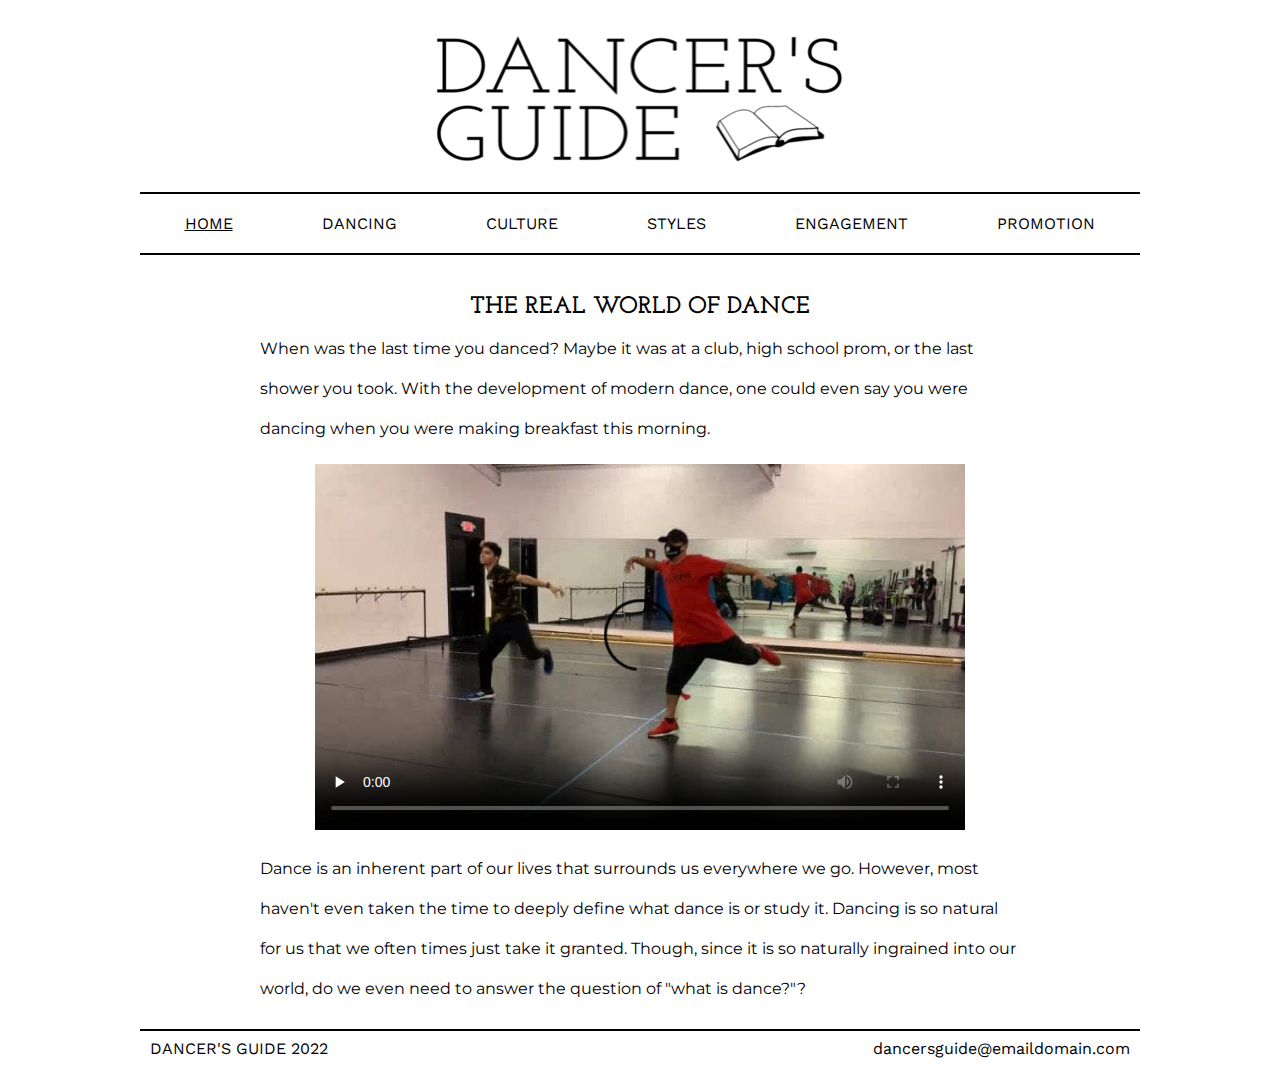
<file: index.html>
<!doctype html>
<html lang="en">

<head>
    <meta charset="utf-8">
    <title>Home | Dancer's Guide</title>
    <link rel="icon" href="images/dancer'sguide_favicon.png">
    <meta name="viewport" content="width=device-width, initial-scale=1">
    <link href="css/dancersguide.css" rel="stylesheet" type="text/css">
    <link href="css/dancersguide_narrow.css" rel="stylesheet" media="only screen and (max-width:700px)">
    <link rel="preconnect" href="https://fonts.googleapis.com">
    <link rel="preconnect" href="https://fonts.gstatic.com" crossorigin>
    <link href="https://fonts.googleapis.com/css2?family=Josefin+Slab:wght@400;600;700&family=Montserrat:wght@100;400&family=Open+Sans:ital,wght@0,400;0,700;1,400;1,700&family=Work+Sans:ital,wght@0,400;0,700;1,400;1,700&display=swap" rel="stylesheet">
</head>

<body>
        <div id="wrapper">

            <header>

                <div>
                    <a href="index.html"><img src="images/dancersguidelogo_scaled.png" alt="Dancer's Guide with open book"></a>
                </div>

            </header>

            <nav id="desktopnav">
                <ul>
                    <li class="indicator">
                        <a href="index.html">HOME</a>
                    </li>
                    <li>
                        <a href="dancing.html">DANCING</a>
                    </li>
                    <li>
                        <a href="culture.html">CULTURE</a>
                    </li>
                    <li>
                        <a href="styles.html">STYLES</a>
                    </li>
                    <li>
                        <a href="engagement.html">ENGAGEMENT</a>
                    </li>
                    <li>
                        <a href="promotion.html">PROMOTION</a>
                    </li>
                </ul>
            </nav>

            <div id="mobile-nav">
                <input type="checkbox" id="hamburger">

                <div id="burger">
                    <label for="hamburger">&#x2261;</label>
                </div>

                <div id="x">
                    <label for="hamburger">x</label>
                </div>

                <div class="menu">
                    <ul>
                        <li class="indicator">
                            <a href="index.html">HOME</a>
                        </li>
                        <li>
                            <a href="dancing.html">DANCING</a>
                        </li>
                        <li>
                            <a href="culture.html">CULTURE</a>
                        </li>
                        <li>
                            <a href="styles.html">STYLES</a>
                        </li>
                        <li>
                            <a href="engagement.html">ENGAGEMENT</a>
                        </li>
                        <li>
                            <a href="promotion.html">PROMOTION</a>
                        </li>
                    </ul>
                </div>
            </div>

            <div id="content">
                <main>
                    <p id="header">
                        <strong>THE REAL WORLD OF DANCE</strong>
                    </p>

                    <p class="content">
                        When was the last time you danced? Maybe it was at a club, high school prom, or the last shower you took. With the development of modern dance, one could even say you were dancing when you were making breakfast this morning.
                    </p>

                    <div id="indexvideo">
                        <video src="videos/dancersguide_index_reel.mp4" poster="images/indexposter.jpg" controls autoplay loop preload="none"></video>
                    </div>

                    <p class="content">
                        Dance is an inherent part of our lives that surrounds us everywhere we go. However, most haven't even taken the time to deeply define what dance is or study it. Dancing is so natural for us that we often times just take it granted. Though, since it is so naturally ingrained into our world, do we even need to answer the question of "what is dance?"?
                    </p>
                </main>
            </div>

            <div id="bottomborder">

            </div>

            <footer>
                <div id="footerleft">
                    <a href="index.html">DANCER'S GUIDE 2022</a>
                </div>
                <div id="footerright">
                    dancersguide@emaildomain.com
                </div>
            </footer>
        </div>
</body>

</html>
</file>
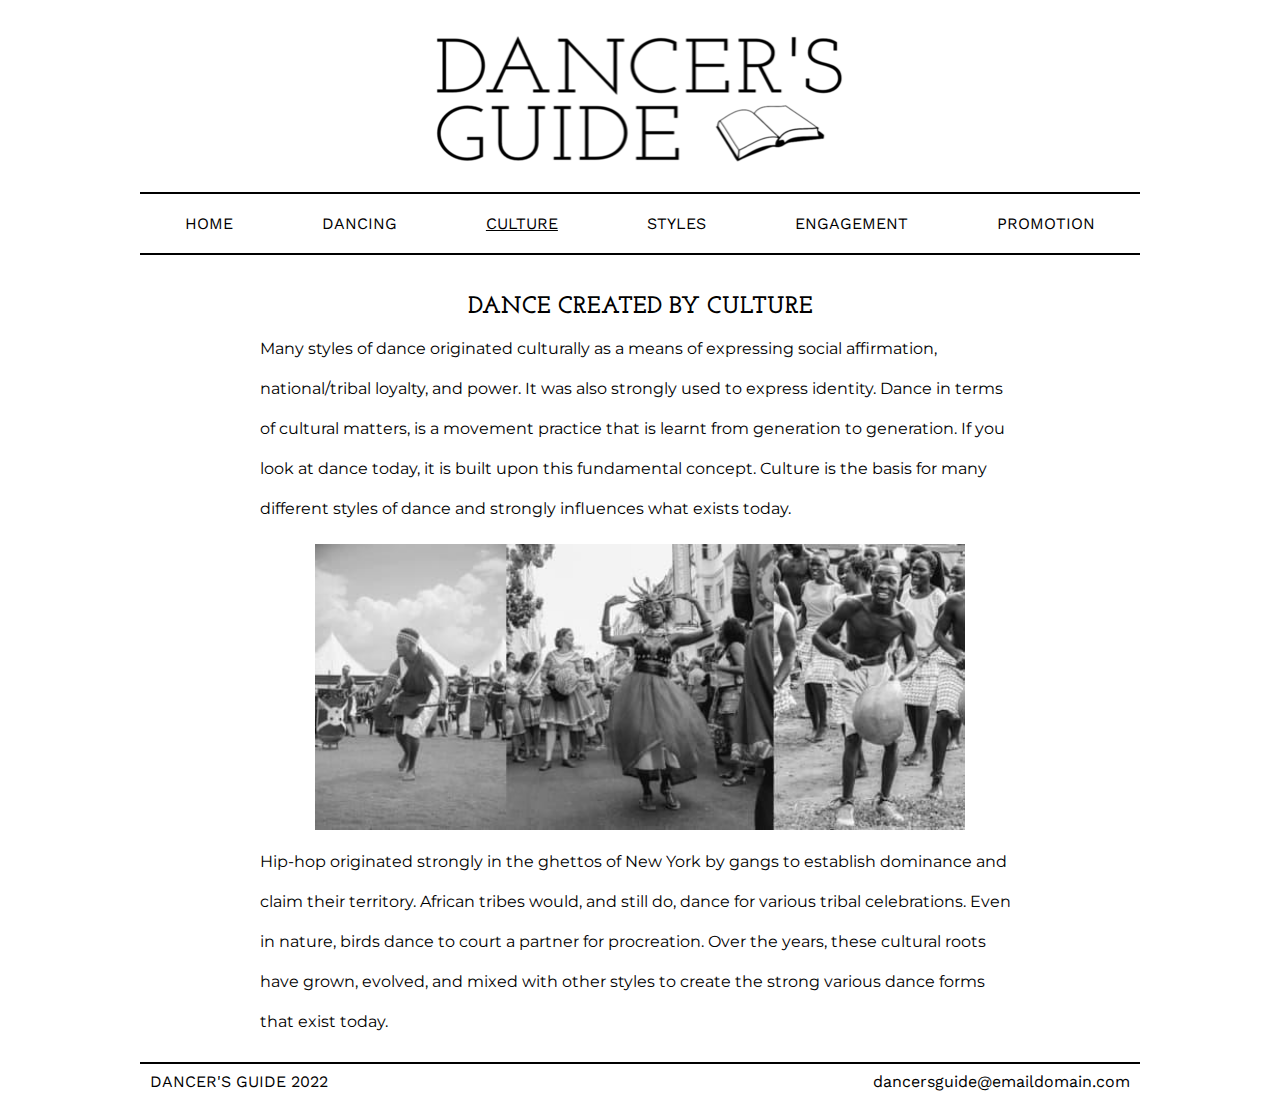
<file: culture.html>
<!doctype html>
<html lang="en">

<head>
    <meta charset="utf-8">
    <title>Dance by Culture | Dancer's Guide</title>
    <link rel="icon" href="images/dancer'sguide_favicon.png">
    <meta name="viewport" content="width=device-width, initial-scale=1">
    <link href="css/dancersguide.css" rel="stylesheet" type="text/css">
    <link href="css/dancersguide_narrow.css" rel="stylesheet" media="only screen and (max-width:700px)">
    <link rel="preconnect" href="https://fonts.googleapis.com">
    <link rel="preconnect" href="https://fonts.gstatic.com" crossorigin>
    <link href="https://fonts.googleapis.com/css2?family=Josefin+Slab:wght@400;600;700&family=Montserrat:wght@100;400&family=Open+Sans:ital,wght@0,400;0,700;1,400;1,700&family=Work+Sans:ital,wght@0,400;0,700;1,400;1,700&display=swap" rel="stylesheet">
</head>

<body>
        <div id="wrapper">

            <header>

                <div>
                    <a href="index.html"><img src="images/dancersguidelogo_scaled.png" alt="Dancer's Guide with open book"></a>
                </div>

            </header>

            <nav id="desktopnav">
                <ul>
                    <li>
                        <a href="index.html">HOME</a>
                    </li>
                    <li>
                        <a href="dancing.html">DANCING</a>
                    </li>
                    <li>
                        <a href="culture.html" class="indicator">CULTURE</a>
                    </li>
                    <li>
                        <a href="styles.html">STYLES</a>
                    </li>
                    <li>
                        <a href="engagement.html">ENGAGEMENT</a>
                    </li>
                    <li>
                        <a href="promotion.html">PROMOTION</a>
                    </li>
                </ul>
            </nav>

            <div id="mobile-nav">
                <input type="checkbox" id="hamburger">

                <div id="burger">
                    <label for="hamburger">&#x2261;</label>
                </div>

                <div id="x">
                    <label for="hamburger">x</label>
                </div>

                <div class="menu">
                    <ul>
                        <li>
                            <a href="index.html">HOME</a>
                        </li>
                        <li>
                            <a href="dancing.html">DANCING</a>
                        </li>
                        <li class="indicator">
                            <a href="culture.html">CULTURE</a>
                        </li>
                        <li>
                            <a href="styles.html">STYLES</a>
                        </li>
                        <li>
                            <a href="engagement.html">ENGAGEMENT</a>
                        </li>
                        <li>
                            <a href="promotion.html">PROMOTION</a>
                        </li>
                    </ul>
                </div>
            </div>

            <div id="content">
                <main>
                    <p id="header">
                        <strong>DANCE CREATED BY CULTURE</strong>
                    </p>

                    <p class="content">
                        Many styles of dance originated culturally as a means of expressing social affirmation, national/tribal loyalty, and power. It was also strongly used to express identity. Dance in terms of cultural matters, is a movement practice that is learnt from generation to generation. If you look at dance today, it is built upon this fundamental concept. Culture is the basis for many different styles of dance and strongly influences what exists today.
                    </p>

                    <div id="cultureimg">
                        <img src="images/culturallydancingpeople.jpg" alt="three images of non-western dancers">
                    </div>

                    <p class="content">
                        Hip-hop originated strongly in the ghettos of New York by gangs to establish dominance and claim their territory. African tribes would, and still do, dance for various tribal celebrations. Even in nature, birds dance to court a partner for procreation. Over the years, these cultural roots have grown, evolved, and mixed with other styles to create the strong various dance forms that exist today.
                    </p>
                </main>
            </div>

            <div id="bottomborder">

            </div>

            <footer>
                <div id="footerleft">
                    <a href="index.html">DANCER'S GUIDE 2022</a>
                </div>
                <div id="footerright">
                    dancersguide@emaildomain.com
                </div>
            </footer>
        </div>
</body>

</html>
</file>
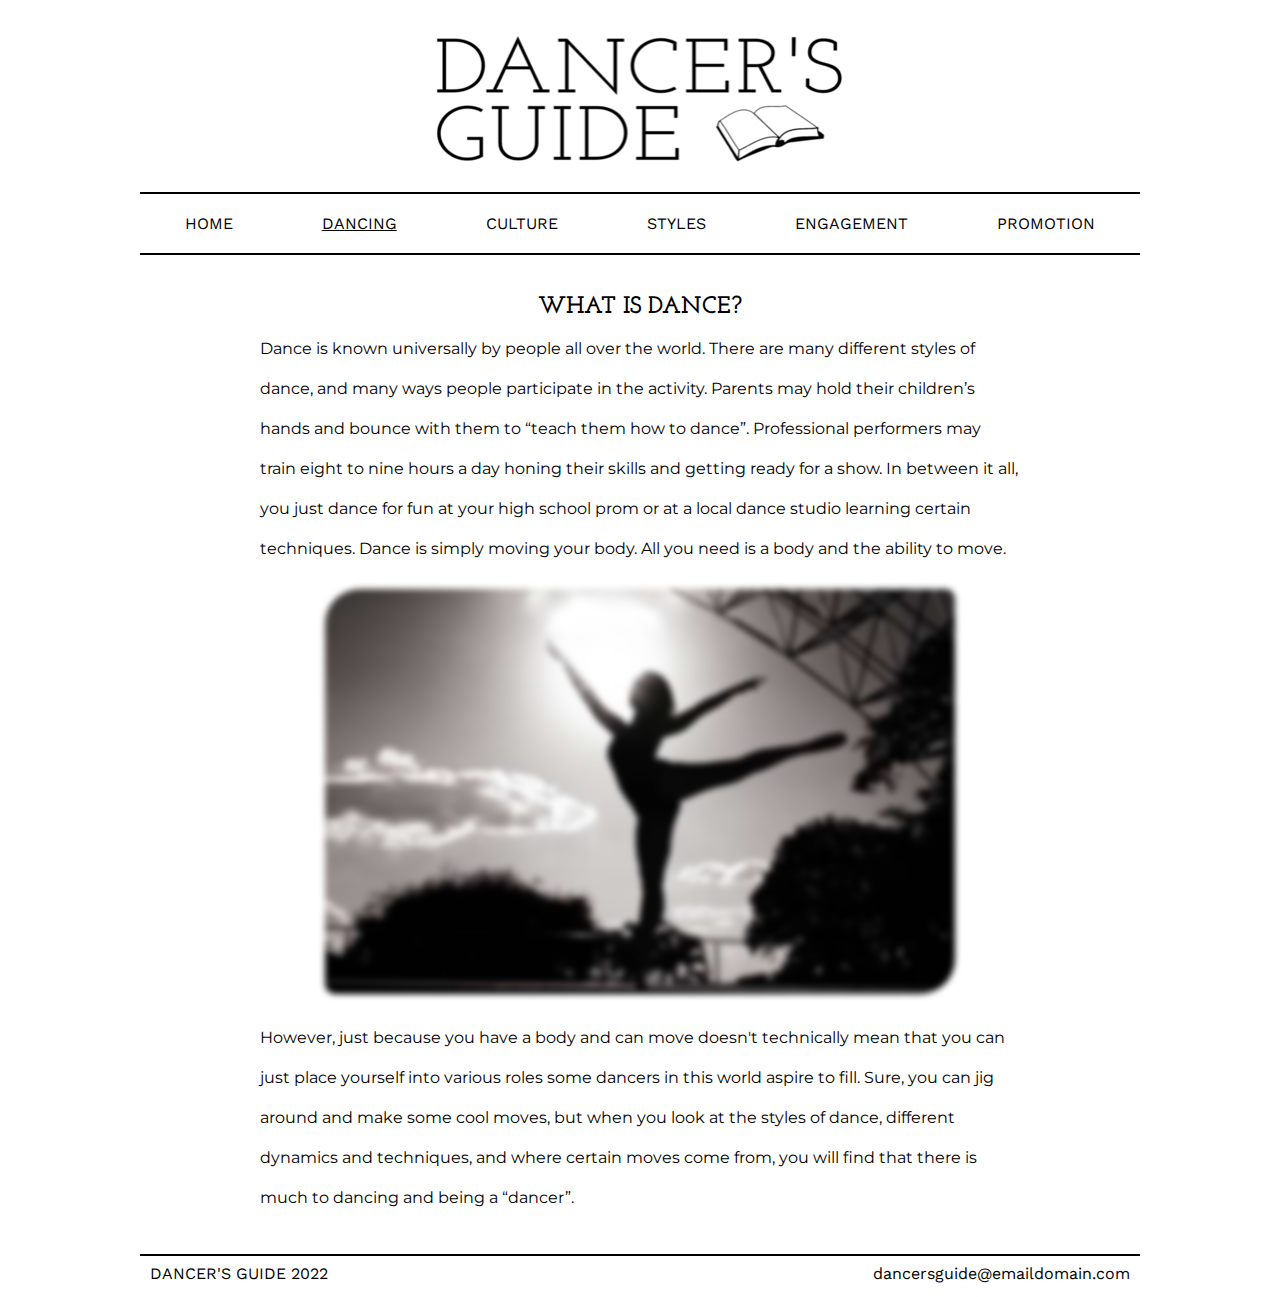
<file: dancing.html>
<!doctype html>
<html lang="en">

<head>
    <meta charset="utf-8">
    <title>Dancing | Dancer's Guide</title>
    <link rel="icon" href="images/dancer'sguide_favicon.png">
    <meta name="viewport" content="width=device-width, initial-scale=1">
    <link href="css/dancersguide.css" rel="stylesheet" type="text/css">
    <link href="css/dancersguide_narrow.css" rel="stylesheet" media="only screen and (max-width:700px)">
    <link rel="preconnect" href="https://fonts.googleapis.com">
    <link rel="preconnect" href="https://fonts.gstatic.com" crossorigin>
    <link href="https://fonts.googleapis.com/css2?family=Josefin+Slab:wght@400;600;700&family=Montserrat:wght@100;400&family=Open+Sans:ital,wght@0,400;0,700;1,400;1,700&family=Work+Sans:ital,wght@0,400;0,700;1,400;1,700&display=swap" rel="stylesheet">
</head>

<body>
        <div id="wrapper">

            <header>

                <div>
                    <a href="index.html"><img src="images/dancersguidelogo_scaled.png" alt="Dancer's Guide with open book"></a>
                </div>

            </header>

            <nav id="desktopnav">
                <ul>
                    <li>
                        <a href="index.html">HOME</a>
                    </li>
                    <li class="indicator">
                        <a href="dancing.html">DANCING</a>
                    </li>
                    <li>
                        <a href="culture.html">CULTURE</a>
                    </li>
                    <li>
                        <a href="styles.html">STYLES</a>
                    </li>
                    <li>
                        <a href="engagement.html">ENGAGEMENT</a>
                    </li>
                    <li>
                        <a href="promotion.html">PROMOTION</a>
                    </li>
                </ul>
            </nav>

            <div id="mobile-nav">
                <input type="checkbox" id="hamburger">

                <div id="burger">
                    <label for="hamburger">&#x2261;</label>
                </div>

                <div id="x">
                    <label for="hamburger">x</label>
                </div>

                <div class="menu">
                    <ul>
                        <li>
                            <a href="index.html">HOME</a>
                        </li>
                        <li class="indicator">
                            <a href="dancing.html">DANCING</a>
                        </li>
                        <li>
                            <a href="culture.html">CULTURE</a>
                        </li>
                        <li>
                            <a href="styles.html">STYLES</a>
                        </li>
                        <li>
                            <a href="engagement.html">ENGAGEMENT</a>
                        </li>
                        <li>
                            <a href="promotion.html">PROMOTION</a>
                        </li>
                    </ul>
                </div>
            </div>

            <div id="content">
                <main>
                    <p id="header">
                        <strong>WHAT IS DANCE?</strong>
                    </p>

                    <p class="content">
                        Dance is known universally by people all over the world. There are many different styles of dance, and many ways people participate in the activity. Parents may hold their children’s hands and bounce with them to “teach them how to dance”. Professional performers may train eight to nine hours a day honing their skills and getting ready for a show. In between it all, you just dance for fun at your high school prom or at a local dance studio learning certain techniques. Dance is simply moving your body. All you need is a body and the ability to move.
                    </p>

                    <div id="dancinggirlimg">
                        <img src="images/grayscaledancer.jpg" alt="ballerina dancer in grayscale">
                    </div>

                    <p class="content">
                        However, just because you have a body and can move doesn't technically mean that you can just place yourself into various roles some dancers in this world aspire to fill. Sure, you can jig around and make some cool moves, but when you look at the styles of dance, different dynamics and techniques, and where certain moves come from, you will find that there is much to dancing and being a “dancer”.
                    <p>

                        <!--                ** Content about cross-training, general technique training, etc.-->

                </main>
            </div>

            <div id="bottomborder">

            </div>

            <footer>
                <div id="footerleft">
                    <a href="index.html">DANCER'S GUIDE 2022</a>
                </div>
                <div id="footerright">
                    dancersguide@emaildomain.com
                </div>
            </footer>
        </div>
</body>

</html>
</file>
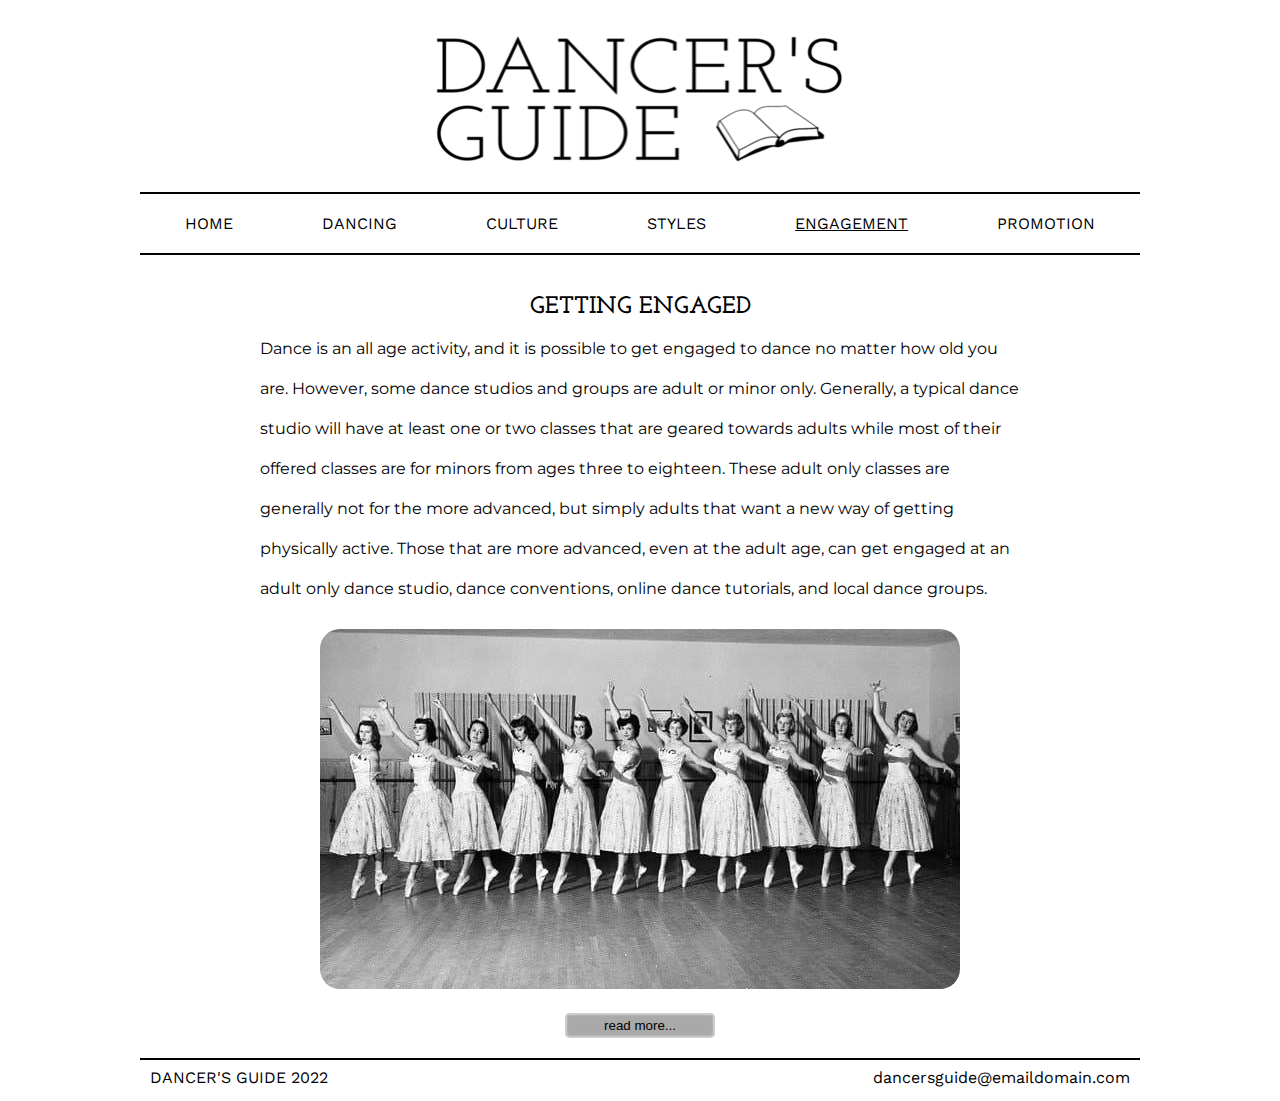
<file: engagement.html>
<!doctype html>
<html lang="en">

<head>
    <meta charset="utf-8">
    <title>Engagement | Dancer's Guide</title>
    <link rel="icon" href="images/dancer'sguide_favicon.png">
    <meta name="viewport" content="width=device-width, initial-scale=1">
    <link href="css/dancersguide.css" rel="stylesheet" type="text/css">
    <link href="css/dancersguide_narrow.css" rel="stylesheet" media="only screen and (max-width:700px)">
    <script src="javascript/more.js"></script>
    <link rel="preconnect" href="https://fonts.googleapis.com">
    <link rel="preconnect" href="https://fonts.gstatic.com" crossorigin>
    <link href="https://fonts.googleapis.com/css2?family=Josefin+Slab:wght@400;600;700&family=Montserrat:wght@100;400&family=Open+Sans:ital,wght@0,400;0,700;1,400;1,700&family=Work+Sans:ital,wght@0,400;0,700;1,400;1,700&display=swap" rel="stylesheet">
</head>

<body>
        <div id="wrapper">
            <header>
                <div>
                    <a href="index.html"><img src="images/dancersguidelogo_scaled.png" alt="Dancer's Guide with open book"></a>
                </div>
            </header>

            <nav id="desktopnav">
                <ul>
                    <li>
                        <a href="index.html">HOME</a>
                    </li>
                    <li>
                        <a href="dancing.html">DANCING</a>
                    </li>
                    <li>
                        <a href="culture.html">CULTURE</a>
                    </li>
                    <li>
                        <a href="styles.html">STYLES</a>
                    </li>
                    <li class="indicator">
                        <a href="engagement.html">ENGAGEMENT</a>
                    </li>
                    <li>
                        <a href="promotion.html">PROMOTION</a>
                    </li>
                </ul>
            </nav>

            <div id="mobile-nav">
                <input type="checkbox" id="hamburger">

                <div id="burger">
                    <label for="hamburger">&#x2261;</label>
                </div>

                <div id="x">
                    <label for="hamburger">x</label>
                </div>

                <div class="menu">
                    <ul>
                        <li>
                            <a href="index.html">HOME</a>
                        </li>
                        <li>
                            <a href="dancing.html">DANCING</a>
                        </li>
                        <li>
                            <a href="culture.html">CULTURE</a>
                        </li>
                        <li>
                            <a href="styles.html">STYLES</a>
                        </li>
                        <li class="indicator">
                            <a href="engagement.html">ENGAGEMENT</a>
                        </li>
                        <li>
                            <a href="promotion.html">PROMOTION</a>
                        </li>
                    </ul>
                </div>
            </div>

            <div id="content">
                <main>
                    <p id="header">
                        <strong>GETTING ENGAGED</strong>
                    </p>

                    <p class="content">
                        Dance is an all age activity, and it is possible to get engaged to dance no matter how old you are. However, some dance studios and groups are adult or minor only. Generally, a typical dance studio will have at least one or two classes that are geared towards adults while most of their offered classes are for minors from ages three to eighteen. These adult only classes are generally not for the more advanced, but simply adults that want a new way of getting physically active. Those that are more advanced, even at the adult age, can get engaged at an adult only dance studio, dance conventions, online dance tutorials, and local dance groups.
                    </p>

                    <div id="engagementimg1">
                        <img src="images/ballerinas.jpg" alt="dance studio in grayscale">
                    </div>

                    <span id="buttonplaceholder"></span>

                    <div id="more">
                        <p class="content">
                            With the rise of the internet and ever-increasing use of social media, getting engaged has only gotten easier. There are countless teachers, dance groups, and communities to get engaged with online. Larger organizations sell tutorials through a subscription process. Independent choreographers and teachers will sell content via a streaming service. They may also have their own website where you can sign up for personal training virtually. Other choreographers and teachers will have a YouTube channel where they post their content for free. Some dancers prefer to live on Instagram, of which you can find many little tutorials, tips, tricks. Some dancers take their engagement to TikTok and reach that audience, although tutorials do tend to be shorter and of less quality on that platform.
                        </p>

                        <div id="engagementimg2">
                            <img src="images/posingballerinas.jpg" alt="ballerinas in ballet studio in grayscale">
                        </div>

                        <p class="content buttonpad">
                            Those that are looking to dance pre-professionally/professionally can join a local competitive dance studio. Competitive studios travel locally/nationally to compete against other dance studios. The environment is more competitive and participating dancers usally take it more seriously. Many have kickstarted their professional career this way. Unique opportunities can come  from monetary scholarships and masterclass invitations that are awarded at conventions. Others come from performance teams that consist of individually selected dancers chosen by the company. Selected dancers get the opportunity to work closely with lead choreographers that put together a performance during nationals. Occasionally, a dancer will get selected by a talent scout and be given an opportunity to audition for agent representation. Another career kickstarter can come from being selected to work as a teacher's assistants through the touring year.
                        </p>
                    </div>

                    <div id="button">
                        <button class="button" onclick="myFunction()" id="myBtn">read more...</button>
                    </div>
                </main>
            </div>

            <div id="bottomborder">

            </div>

            <footer>
                <div id="footerleft">
                    <a href="index.html">DANCER'S GUIDE 2022</a>
                </div>
                <div id="footerright">
                    dancersguide@emaildomain.com
                </div>
            </footer>
        </div>
</body>

</html>
</file>
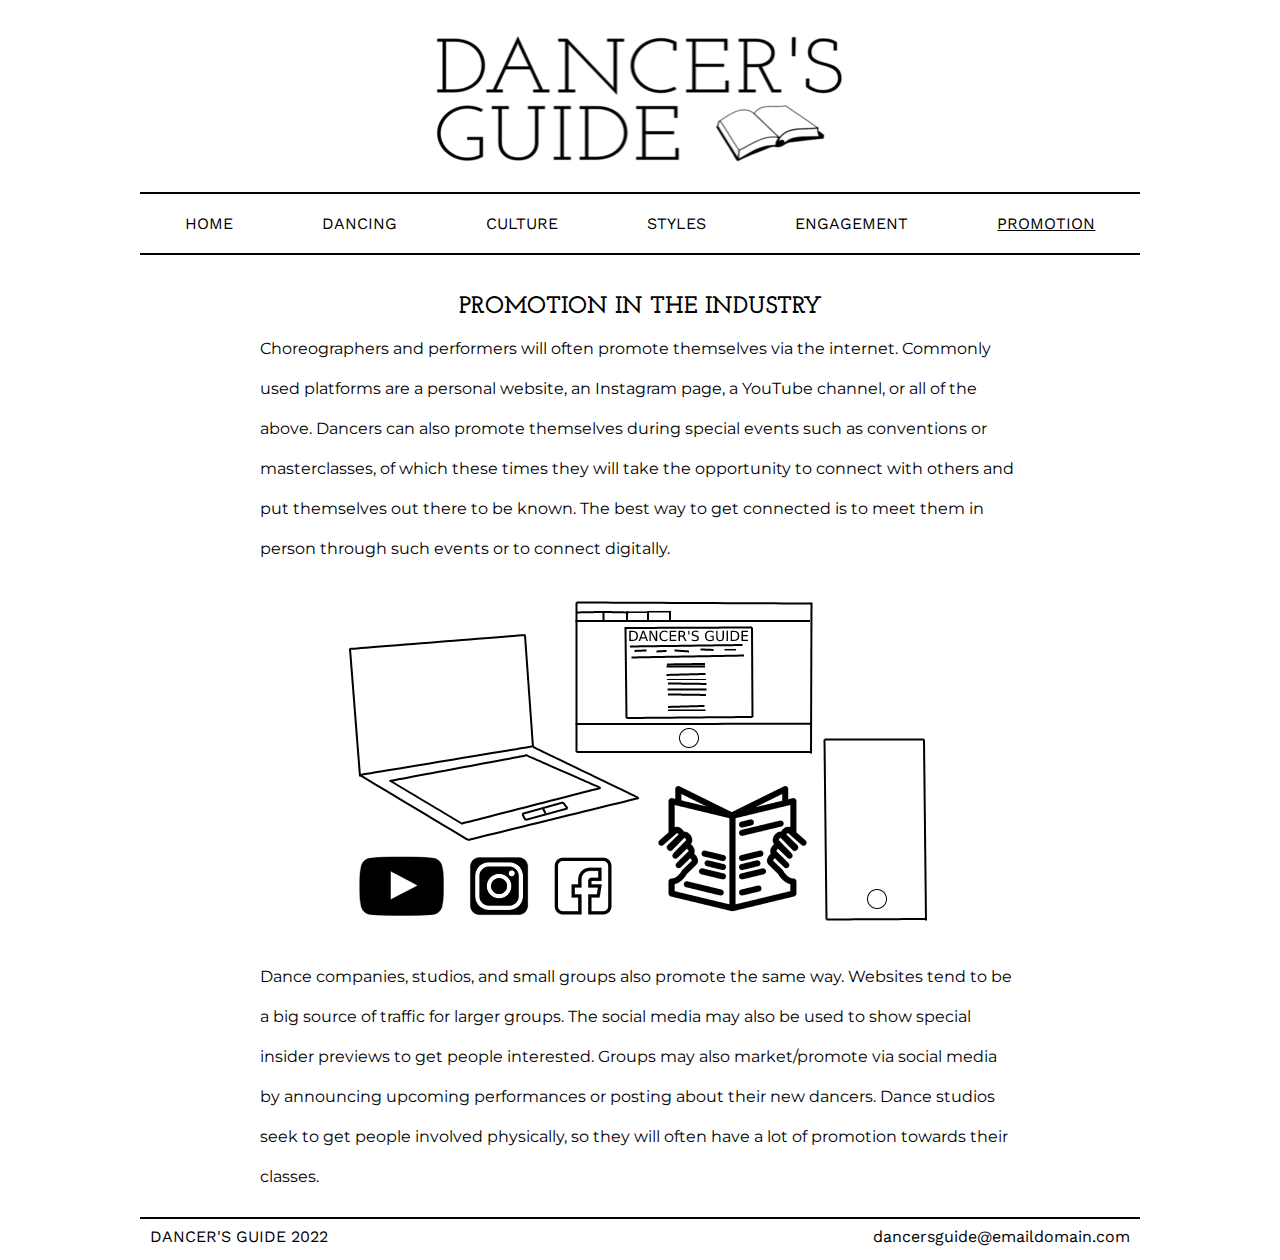
<file: promotion.html>
<!doctype html>
<html lang="en">

<head>
    <meta charset="utf-8">
    <title>Promotion | Dancer's Guide</title>
    <link rel="icon" href="images/dancer'sguide_favicon.png">
    <meta name="viewport" content="width=device-width, initial-scale=1">
    <link href="css/dancersguide.css" rel="stylesheet" type="text/css">
    <link href="css/dancersguide_narrow.css" rel="stylesheet" media="only screen and (max-width:700px)">
    <link rel="preconnect" href="https://fonts.googleapis.com">
    <link rel="preconnect" href="https://fonts.gstatic.com" crossorigin>
    <link href="https://fonts.googleapis.com/css2?family=Josefin+Slab:wght@400;600;700&family=Montserrat:wght@100;400&family=Open+Sans:ital,wght@0,400;0,700;1,400;1,700&family=Work+Sans:ital,wght@0,400;0,700;1,400;1,700&display=swap" rel="stylesheet">
</head>

<body>
        <div id="wrapper">
            <header>
                <div>
                    <a href="index.html"><img src="images/dancersguidelogo_scaled.png" alt="Dancer's Guide with open book"></a>
                </div>
            </header>

            <nav id="desktopnav">
                <ul>
                    <li>
                        <a href="index.html">HOME</a>
                    </li>
                    <li>
                        <a href="dancing.html">DANCING</a>
                    </li>
                    <li>
                        <a href="culture.html">CULTURE</a>
                    </li>
                    <li>
                        <a href="styles.html">STYLES</a>
                    </li>
                    <li>
                        <a href="engagement.html">ENGAGEMENT</a>
                    </li>
                    <li class="indicator">
                        <a href="promotion.html">PROMOTION</a>
                    </li>
                </ul>
            </nav>

            <div id="mobile-nav">
                <input type="checkbox" id="hamburger">

                <div id="burger">
                    <label for="hamburger">&#x2261;</label>
                </div>

                <div id="x">
                    <label for="hamburger">x</label>
                </div>

                <div class="menu">
                    <ul>
                        <li>
                            <a href="index.html">HOME</a>
                        </li>
                        <li>
                            <a href="dancing.html">DANCING</a>
                        </li>
                        <li>
                            <a href="culture.html">CULTURE</a>
                        </li>
                        <li>
                            <a href="styles.html">STYLES</a>
                        </li>
                        <li>
                            <a href="engagement.html">ENGAGEMENT</a>
                        </li>
                        <li class="indicator">
                            <a href="promotion.html">PROMOTION</a>
                        </li>
                    </ul>
                </div>
            </div>

            <div id="content">
                <main>
                    <p id="header">
                        <strong>PROMOTION IN THE INDUSTRY</strong>
                    </p>

                    <p class="content">
                        Choreographers and performers will often promote themselves via the internet. Commonly used platforms are a personal website, an Instagram page, a YouTube channel, or all of the above. Dancers can also promote themselves during special events such as conventions or masterclasses, of which these times they will take the opportunity to connect with others and put themselves out there to be known. The best way to get connected is to meet them in person through such events or to connect digitally.
                    </p>

                    <div id="promotionalimg">
                        <img src="images/promotionals.png" alt="computer, phone, tablet, and social media icon silhouettes">
                    </div>

                    <p class="content">
                        Dance companies, studios, and small groups also promote the same way. Websites tend to be a big source of traffic for larger groups. The social media may also be used to show special insider previews to get people interested. Groups may also market/promote via social media by announcing upcoming performances or posting about their new dancers. Dance studios seek to get people involved physically, so they will often have a lot of promotion towards their classes.
                    </p>
                </main>
            </div>

            <div id="bottomborder">

            </div>

            <footer>
                <div id="footerleft">
                    <a href="index.html">DANCER'S GUIDE 2022</a>
                </div>
                <div id="footerright">
                    dancersguide@emaildomain.com
                </div>
            </footer>
        </div>
</body>
</html>
</file>
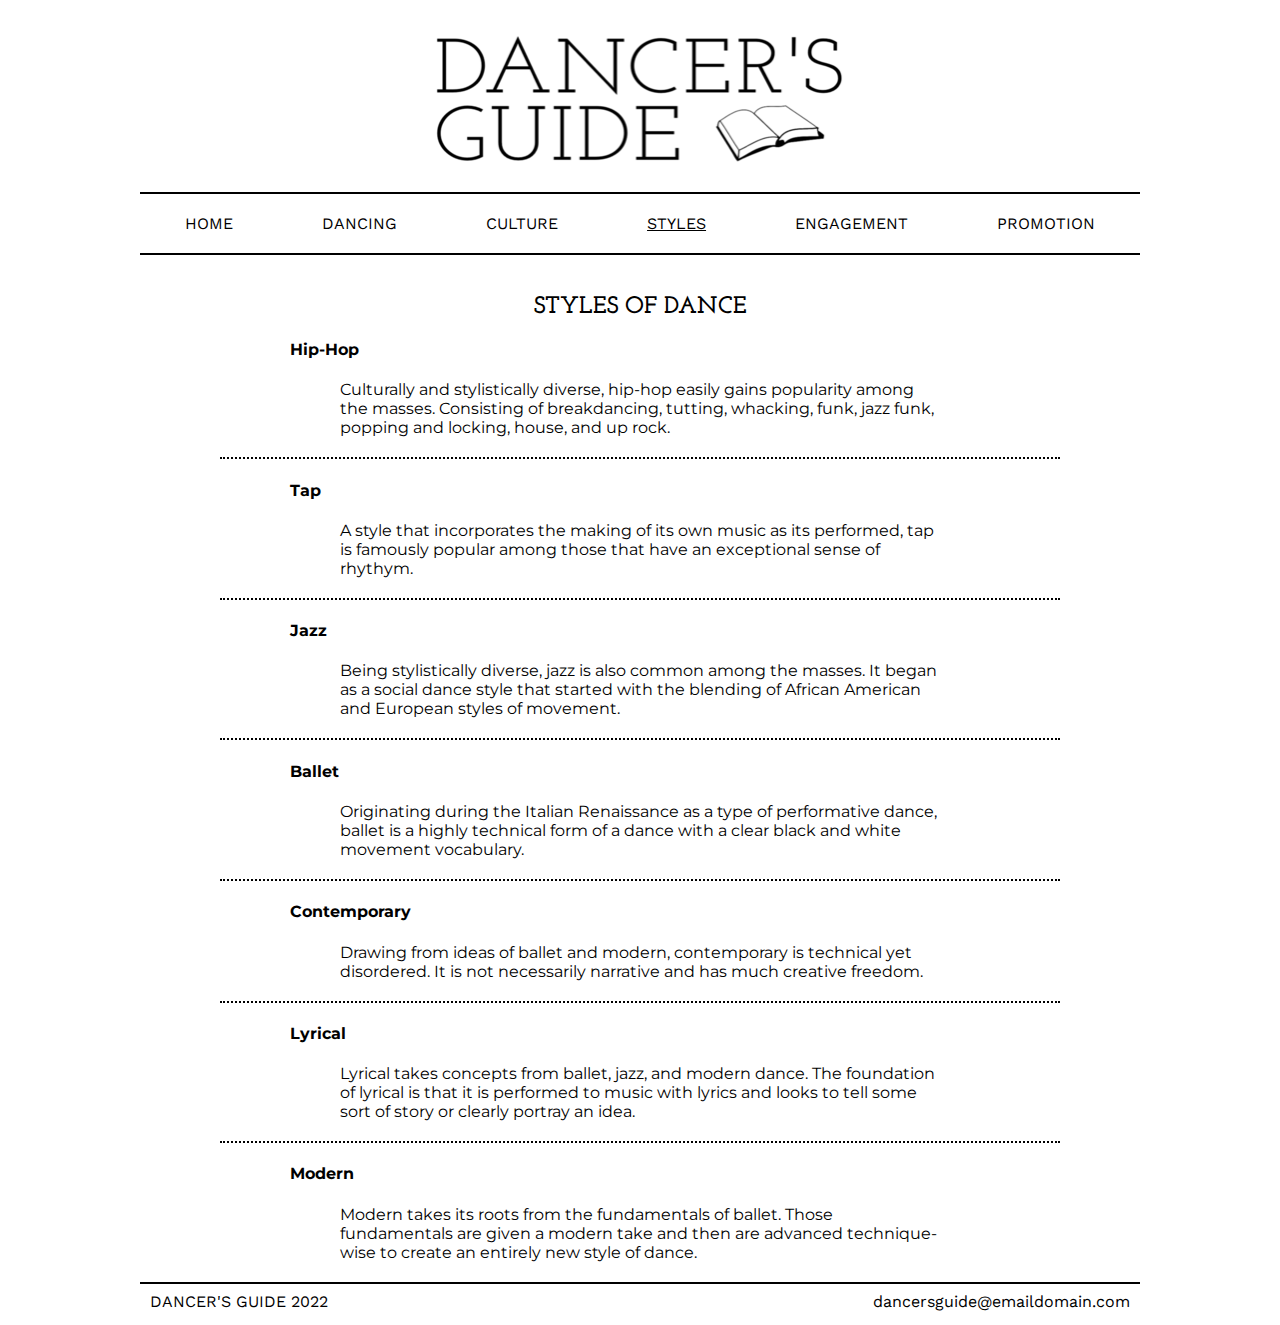
<file: styles.html>
<!doctype html>
<html lang="en">

<head>
    <meta charset="utf-8">
    <title>Styles of Dance | Dancer's Guide</title>
    <link rel="icon" href="images/dancer'sguide_favicon.png">
    <meta name="viewport" content="width=device-width, initial-scale=1">
    <link href="css/dancersguide.css" rel="stylesheet" type="text/css">
    <link href="css/dancersguide_narrow.css" rel="stylesheet" media="only screen and (max-width:700px)">
    <link rel="preconnect" href="https://fonts.googleapis.com">
    <link rel="preconnect" href="https://fonts.gstatic.com" crossorigin>
    <link href="https://fonts.googleapis.com/css2?family=Josefin+Slab:wght@400;600;700&family=Montserrat:wght@100;400&family=Open+Sans:ital,wght@0,400;0,700;1,400;1,700&family=Work+Sans:ital,wght@0,400;0,700;1,400;1,700&display=swap" rel="stylesheet">
</head>

<body>
        <div id="wrapper">
            <header>
                <div>
                    <a href="index.html"><img src="images/dancersguidelogo_scaled.png" alt="Dancer's Guide with open book"></a>
                </div>
            </header>

            <nav id="desktopnav">
                <ul>
                    <li>
                        <a href="index.html">HOME</a>
                    </li>
                    <li>
                        <a href="dancing.html">DANCING</a>
                    </li>
                    <li>
                        <a href="culture.html">CULTURE</a>
                    </li>
                    <li class="indicator">
                        <a href="styles.html">STYLES</a>
                    </li>
                    <li>
                        <a href="engagement.html">ENGAGEMENT</a>
                    </li>
                    <li>
                        <a href="promotion.html">PROMOTION</a>
                    </li>
                </ul>
            </nav>

            <div id="mobile-nav">
                <input type="checkbox" id="hamburger">

                <div id="burger">
                    <label for="hamburger">&#x2261;</label>
                </div>

                <div id="x">
                    <label for="hamburger">x</label>
                </div>

                <div class="menu">
                    <ul>
                        <li>
                            <a href="index.html">HOME</a>
                        </li>
                        <li>
                            <a href="dancing.html">DANCING</a>
                        </li>
                        <li>
                            <a href="culture.html">CULTURE</a>
                        </li>
                        <li class="indicator">
                            <a href="styles.html">STYLES</a>
                        </li>
                        <li>
                            <a href="engagement.html">ENGAGEMENT</a>
                        </li>
                        <li>
                            <a href="promotion.html">PROMOTION</a>
                        </li>
                    </ul>
                </div>
            </div>

            <div id="content">
                <main>
                    <p id="header">
                        <strong>STYLES OF DANCE</strong>
                    </p>

<!--
                    <p class="content">
                        There are a various different styles of dance that exist in the world today. Below are just some of the most common styles of dance out there...
                    </p>
-->
                    
                    <h4>
                        Hip-Hop
                    </h4>
                    <p class="stylescontent">
                        Culturally and stylistically diverse, hip-hop easily gains popularity among the masses. Consisting of breakdancing, tutting, whacking, funk, jazz funk, popping and locking, house, and up rock.
                    </p>
                    
                    <h4>
                        Tap
                    </h4>
                    <p class="stylescontent">
                        A style that incorporates the making of its own music as its performed, tap is famously popular among those that have an exceptional sense of rhythym.
                    </p>
                    
                    <h4>
                        Jazz
                    </h4>
                    <p class="stylescontent">
                        Being stylistically diverse, jazz is also common among the masses. It began as a social dance style that started with the blending of African American and European styles of movement.
                    </p>
                    
                    <h4>
                        Ballet
                    </h4>
                    <p class="stylescontent">
                        Originating during the Italian Renaissance as a type of performative dance, ballet is a highly technical form of a dance with a clear black and white movement vocabulary.
                    </p>
                    
                    <h4>
                        Contemporary
                    </h4>
                    <p class="stylescontent">
                        Drawing from ideas of ballet and modern, contemporary is technical yet disordered. It is not necessarily narrative and has much creative freedom.
                    </p>
                    
                    <h4>
                        Lyrical
                    </h4>
                    <p class="stylescontent">
                        Lyrical takes concepts from ballet, jazz, and modern dance. The foundation of lyrical is that it is performed to music with lyrics and looks to tell some sort of story or clearly portray an idea.
                    </p>
                    
                    <h4>
                        Modern
                    </h4>
                    <p id="stylescontent">
                        Modern takes its roots from the fundamentals of ballet. Those fundamentals are given a modern take and then are advanced technique-wise to create an entirely new style of dance.
                    </p>
                </main>
            </div>

            <div id="bottomborder">

            </div>

            <footer>
                <div id="footerleft">
                    <a href="index.html">DANCER'S GUIDE 2022</a>
                </div>
                <div id="footerright">
                    dancersguide@emaildomain.com
                </div>
            </footer>
        </div>
</body>
</html>
</file>
<file: css/dancersguide.css>
/*
font families 

    font-family: 'Josefin Slab', serif;

    font-family: 'Montserrat', sans-serif;

    font-family: 'Open Sans', sans-serif;

    font-family: 'Work Sans', sans-serif;
*/

#wrapper {
    max-width: 1000px;
    margin: auto;
    overflow: hidden;
    /*    background-color: aqua;*/
    /*    border: 2px solid #000000;*/
    border-radius: 5px;
    font-family: 'Montserrat', sans-serif;
}

header img {
    display: block;
    width: 42.8571429%;
    /*    width is 300px*/
    margin: 0 auto;
}

header {
    padding-top: 20px;
    padding-bottom: 20px;
    border-bottom: 2px solid #000000;
    /*    background-color: red;*/
}

nav {
    max-width: 100%;
    padding-bottom: 20px;
}

nav ul {
    display: flex;
    padding: 0;
    margin: 0;
    list-style-type: none;
    justify-content: space-around;
}

nav a {
    display: block;
    margin-top: 20px;
    text-decoration: none;
    color: #000000;
    font-family: 'Work Sans', sans-serif;
}

nav a:hover {
    text-decoration: underline;
}

.indicator {
    text-decoration: underline;
}

.menu {
    display: none;
}

#mobile-nav {
    display: none;
}

#mobile-nav label,
#hamburger {
    display: none;
}

#indexvideo {
    text-align: center;
    margin: 0;
    margin-top: 15px;
    margin-bottom: 15px;
}

video {
    width: 65%;
}

#content {
    display: flex;
    border-top: 2px solid #000000;
}

#contentborder {
    border-top: 2px solid #000000;
}

main {
    margin-top: 25px;
}

#more {
    display: none;
}

#button {
    text-align: center;
}

#myBtn {
    background-color: darkgray;
    box-shadow: 0 0 2px 2px lightgray inset, 0 0 0 0 lightgray;
    transition: all 150ms ease-in-out;
    cursor: pointer;
    border: none;
    border-radius: 5px;
    width: 15%;
    height: 25px;
    color: #000000;
}

#myBtn:hover {
    /*    background-color: lightgray;*/
    box-shadow: 0 0 10px 0 lightgray inset, 0 0 20px 8px lightgray;
}

.buttonpad {
    padding-bottom: 10px;
}

#header {
    text-align: center;
    font-family: 'Josefin Slab', serif;
    font-size: 1.5em;
    margin-top: 15px;
    margin-bottom: 10px;
/*        background-color: red;*/
}

.content {
    /*    background-color: orange;*/
    margin: 0;
    margin-left: 12%;
    margin-right: 12%;
    line-height: 250%;
}

h4 {
    text-indent: 15%;
}

.stylescontent {
    padding: 0;
    padding-left: 12%;
    padding-right: 12%;
    margin: 0;
    margin-left: 8%;
    margin-right: 8%;
    padding-bottom: 20px;
    border-bottom: 2px dotted #000000;
}

#stylescontent {
    padding: 0;
    padding-left: 12%;
    padding-right: 12%;
    margin: 0;
    margin-left: 8%;
    margin-right: 8%;
}

#dancinggirlimg {
    text-align: center;
    filter: blur(3px);
    margin: 2%;
    margin-left: 15%;
    margin-right: 15%;
}

#dancinggirlimg img {
    max-width: 90%;
    border-top-right-radius: 10px;
    border-top-left-radius: 35px;
    border-bottom-left-radius: 10px;
    border-bottom-right-radius: 35px;
}

#promotionalimg {
    text-align: center;
    margin: 2%;
    margin-left: 15%;
    margin-right: 15%;
}

#promotionalimg img {
    max-width: 100%;
}

#engagementimg1 {
    text-align: center;
    margin: 2%;
    margin-left: 15%;
    margin-right: 15%;
}

#engagementimg1 img {
    max-width: 100%;
    border-radius: 20px;
}

#engagementimg2 {
    text-align: center;
    margin: 2%;
    margin-left: 15%;
    margin-right: 15%;
}

#engagementimg2 img {
    max-width: 100%;
    border-radius: 20px;
}

#cultureimg {
    text-align: center;
    margin-top: 15px;
    margin-bottom: 8px;
}

#cultureimg img {
    width: 65%;
}

#bottomborder {
    width: 92%;
    padding: 0;
    padding-top: 20px;
    margin: 0;
    margin-left: auto;
    margin-right: auto;
}

footer {
    font-family: 'Work Sans', sans-serif;
    font-weight: 400;
    padding-top: 8px;
    border-top: 2px solid #000000;
}

#footerright {
    float: right;
    padding-right: 10px;
    padding-bottom: 6px;
}

#footerleft {
    float: left;
    padding-left: 10px;
    padding-bottom: 6px;
}

#footerleft a {
    text-decoration: none;
    color: #000000;
}
</file>
<file: css/dancersguide_narrow.css>
/*
font families 

    font-family: 'Josefin Slab', serif;

    font-family: 'Montserrat', sans-serif;

    font-family: 'Open Sans', sans-serif;

    font-family: 'Work Sans', sans-serif;
*/

* {
    box-sizing: border-box;
}

body {
    margin: 0;
    padding: 0;
}

#wrapper {
/*    padding: 10px;*/
    max-width: 700px;
    margin: auto;
    overflow: hidden;
    /*    background-color: aqua;*/
    border-radius: 5px;
    font-family: 'Montserrat', sans-serif;
/*    background-color: green;*/
}

header img {
    display: block;
    width: 80%;
    /*    width is 300px*/
    margin: 0 auto;
}

header {
    padding-top: 20px;
    padding-bottom: 20px;
    border-bottom: 2px solid #000000;
}

main #header {
    margin-top: 0;
}

nav {
    max-width: 100%;
    padding-bottom: 20px;
}

nav ul {
    display: flex;
    padding: 0;
    margin: 0;
    list-style-type: none;
    justify-content: space-around;
}

nav a {
    display: block;
    margin-top: 20px;
    text-decoration: none;
    color: #000000;
    font-family: 'Work Sans', sans-serif;
}

nav a:hover {
    text-decoration: underline;
}

.indicator {
    text-decoration: underline;
}

#desktopnav {
    display: none;
}

#mobile-nav {
    display: block;
    text-align: center;
/*    background-color: red;*/
}

/*------mobile drop-down------*/
#mobile-nav label {
    font-family: Arial, sans-serif;
    display: inline-block;
    color: #000000;
    font-style: normal;
    font-size: 1.5em;
    font-weight: bold;
}

#x {
    display: none;
}

.menu {
    display: none;
}

#mobile-nav input:checked ~ .menu {
    display: block;
}

#mobile-nav input:checked ~ #burger {
    display: none;
}

#mobile-nav input:checked ~ #x {
    display: block;
    border-bottom: none;
}

#burger {
    background: none;
    color: #000000;
    border: none;
    font-size: 2em;
    font-weight: bold;
    cursor: pointer;
    outline: none;
    z-index: 2000;
    border-bottom: 2px solid #000000;
}

#x {
    background: none;
    color: #000000;
    border: none;
    font-size: 2em;
    font-weight: bold;
    cursor: pointer;
    outline: none;
    z-index: 2000;
    padding: 0;
    margin: 0;
}

#mobile button {
    display: block;
    margin: 0 auto;
    padding-bottom: 3px;
}

.menu {
    z-index: 1000;
    width: 100%;
    font-family: 'Work Sans', sans-serif;
    text-align: center;
    border-bottom: #000000 2px solid;
}

.menu ul {
    margin: 0;
    padding: 0;
    list-style-type: none;
}

.menu ul ul li {
    padding-bottom: 0;
    margin-bottom: 0;
}

.menu li {
/*    background-color: aqua;*/
    padding: 15px 0;
/*        border-bottom: #dddddd 1px solid;*/
}

.menu a {
    text-decoration: none;
    color: #000000;
}

.menu a:hover {
    text-decoration: underline;
}
/*---------------------------------*/

#indexvideo {
    text-align: center;
    margin: 0;
    margin-top: 15px;
    margin-bottom: 15px;
}

video {
    width: 70%;
}

#content {
    display: flex;
    border-top: none;
}

main {
    margin-top: 25px;
}

#more {
    display: none;
}

#button {
    text-align: center;
}

#myBtn {
    background-color: darkgray;
    box-shadow: 0 0 2px 2px lightgray inset, 0 0 0 0 lightgray;
    transition: all 150ms ease-in-out;
    cursor: pointer;
    border: none;
    border-radius: 5px;
    width: 25%;
    height: 30px;
    color: #000000;
}

#myBtn:hover {
    /*    background-color: lightgray;*/
    box-shadow: 0 0 10px 0 lightgray inset, 0 0 20px 8px lightgray;
}

.buttonpad {
    padding-bottom: 10px;
}

#header {
    text-align: center;
    font-family: 'Josefin Slab', serif;
    font-size: 1.5em;
    margin-top: 15px;
    margin-bottom: 10px;
    /*    background-color: red;*/
}

.content {
    /*    background-color: orange;*/
    margin: 0;
    text-align: left;
    margin-left: 10%;
    margin-right: 10%;
    line-height: 250%;
}

#dancinggirlimg {
    text-align: center;
    filter: blur(3px);
    margin: 2%;
    margin-left: 15%;
    margin-right: 15%;
}

#dancinggirlimg img {
    max-width: 100%;
    border-top-right-radius: 10px;
    border-top-left-radius: 35px;
    border-bottom-left-radius: 10px;
    border-bottom-right-radius: 35px;
}

#promotionalimg {
    text-align: center;
    margin: 2%;
    margin-left: 15%;
    margin-right: 15%;
}

#promotionalimg img {
    max-width: 100%;
}

#engagementimg1 {
    text-align: center;
    margin: 2%;
    margin-left: 15%;
    margin-right: 15%;
}

#engagementimg1 img {
    max-width: 100%;
    border-radius: 20px;
}

#engagementimg2 {
    text-align: center;
    margin: 2%;
    margin-left: 15%;
    margin-right: 15%;
}

#engagementimg2 img {
    max-width: 100%;
    border-radius: 20px;
}

#cultureimg {
    text-align: center;
    margin-top: 15px;
    margin-bottom: 8px;
}

#cultureimg img {
    width: 75%;
    border-radius: 2px;
}

#bottomborder {
    width: 92%;
    padding: 0;
    padding-top: 20px;
    margin: 0;
    margin-left: auto;
    margin-right: auto;
}

footer {
    font-family: 'Work Sans', sans-serif;
    font-weight: 400;
    /*    margin-top: 20px;*/
    padding-top: 8px;
    border-top: 2px solid #000000;
}

#footerright {
    float: right;
    padding-right: 10px;
    padding-bottom: 6px;
}

#footerleft {
    float: left;
    padding-left: 10px;
    padding-bottom: 6px;
}

#footerleft a {
    text-decoration: none;
    color: #000000;
}
</file>
